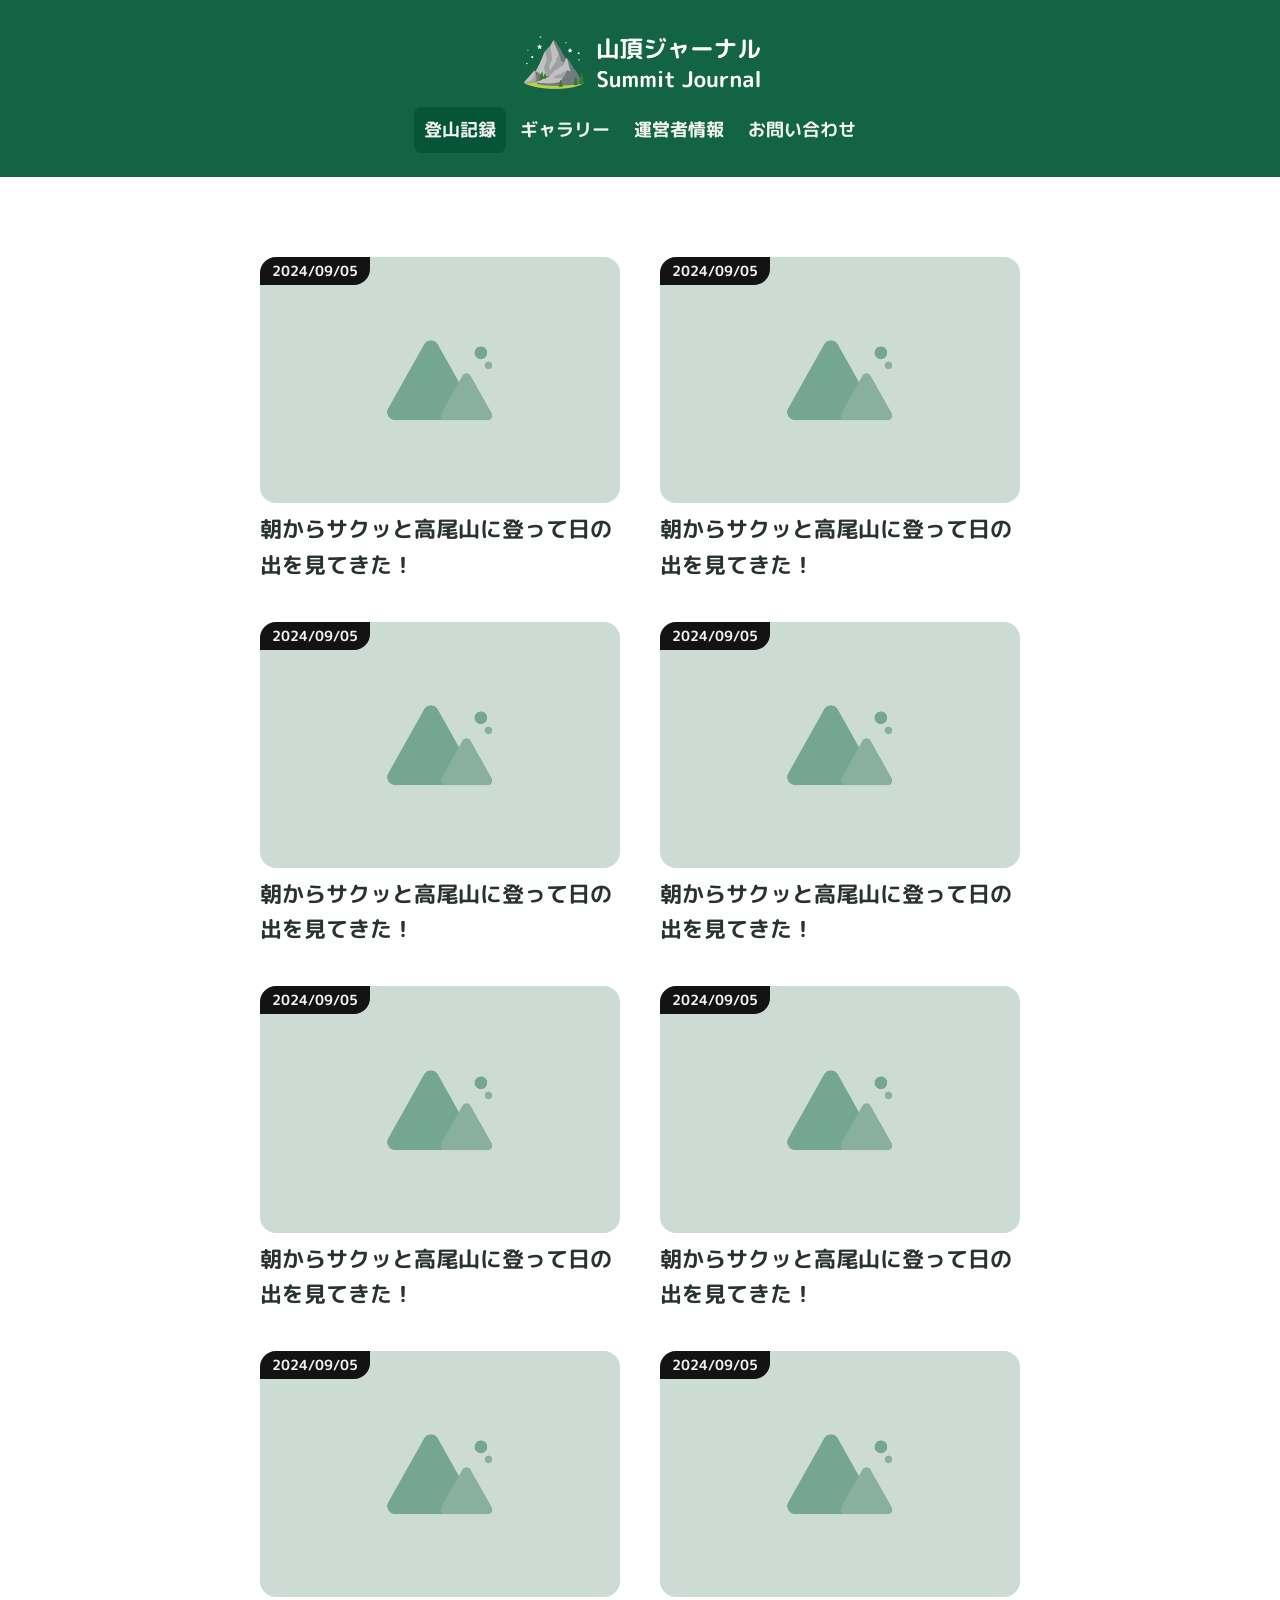
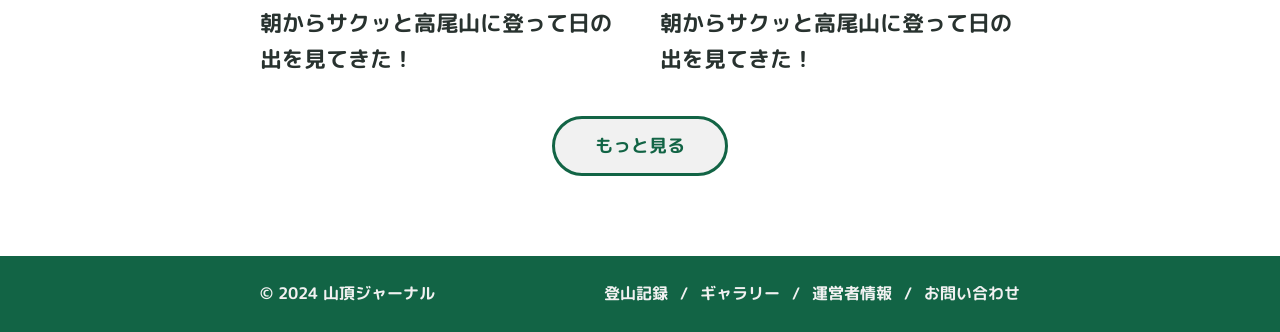
<file: index.html>
<!doctype html>
<html lang="ja">
  <head>
    <meta charset="utf-8" />
    <meta name="viewport" content="width=device-width,initial-scale=1" />
    <title>山頂ジャーナル - Summit Journal -</title>
    <meta name="description" content="山頂ジャーナル - Summit Journal -" />
    <meta name="format-detection" content="telephone=no" />

    <!-- favicon/webclipicon -->
    <link rel="icon" href="img/favicon.ico" />
    <link rel="apple-touch-icon" href="img/webclip.png" />

    <!-- ogp -->
    <meta property="og:site_name" content="山頂ジャーナル" />
    <meta property="og:url" content="https://www.example.com" />
    <meta property="og:type" content="website or article" />
    <meta property="og:title" content="山頂ジャーナル" />
    <meta property="og:description" content="山頂ジャーナル - Summit Journal -" />
    <meta property="og:image" content="img/ogp.png" />
    <meta property="og:locale" content="ja_JP" />
    <meta name="twitter:card" content="summary_large_image" />
    <meta name="twitter:description" content="山頂ジャーナル - Summit Journal -" />
    <meta name="twitter:image:src" content="img/ogp.png" />

    <!-- font -->
    <link rel="preconnect" href="https://fonts.googleapis.com" />
    <link rel="preconnect" href="https://fonts.gstatic.com" crossorigin />
    <link href="https://fonts.googleapis.com/css2?family=M+PLUS+Rounded+1c:wght@400;700&display=swap" rel="stylesheet" />

    <!-- css -->
    <link rel="stylesheet" href="css/reset.css" />
    <link rel="stylesheet" href="css/style.css" />
  </head>
  <body>
    <!-- header -->
    <header class="l-header">
      <div class="l-container">
        <h1 class="l-header-logo">
          <a href="index.html">
            <img src="img/logo.png" alt="山頂ジャーナル" width="240" height="59" decoding="async" />
            <span class="u-visually-hidden">山頂ジャーナル</span>
          </a>
        </h1>
      </div>
      <nav class="l-header-nav" aria-label="ヘッダーナビゲーション">
        <ul class="l-header-nav-list">
          <li class="l-header-nav-item l-header-nav-item--current"><a href="index.html">登山記録</a></li>
          <li class="l-header-nav-item"><a href="gallery.html">ギャラリー</a></li>
          <li class="l-header-nav-item"><a href="author.html">運営者情報</a></li>
          <li class="l-header-nav-item"><a href="contact.html">お問い合わせ</a></li>
        </ul>
      </nav>
    </header>

    <main class="l-container u-ptb">
      <div class="top-posts">
        <article class="c-post">
          <a href="single.html" class="c-post-link">
            <div class="c-post-thumbnail">
              <img src="img/post-thumbnail.png" alt="..." width="360" height="246" decoding="async" />
              <time datetime="2024-09-05" class="c-post-date">2024/09/05</time>
            </div>

            <h2 class="c-post-title">朝からサクッと高尾山に登って日の出を見てきた！</h2>
          </a>
        </article>
        <article class="c-post">
          <a href="single.html" class="c-post-link">
            <div class="c-post-thumbnail">
              <img src="img/post-thumbnail.png" alt="..." width="360" height="246" decoding="async" />
              <time datetime="2024-09-05" class="c-post-date">2024/09/05</time>
            </div>

            <h2 class="c-post-title">朝からサクッと高尾山に登って日の出を見てきた！</h2>
          </a>
        </article>
        <article class="c-post">
          <a href="single.html" class="c-post-link">
            <div class="c-post-thumbnail">
              <img src="img/post-thumbnail.png" alt="..." width="360" height="246" decoding="async" />
              <time datetime="2024-09-05" class="c-post-date">2024/09/05</time>
            </div>

            <h2 class="c-post-title">朝からサクッと高尾山に登って日の出を見てきた！</h2>
          </a>
        </article>
        <article class="c-post">
          <a href="single.html" class="c-post-link">
            <div class="c-post-thumbnail">
              <img src="img/post-thumbnail.png" alt="..." width="360" height="246" decoding="async" />
              <time datetime="2024-09-05" class="c-post-date">2024/09/05</time>
            </div>

            <h2 class="c-post-title">朝からサクッと高尾山に登って日の出を見てきた！</h2>
          </a>
        </article>
        <article class="c-post">
          <a href="single.html" class="c-post-link">
            <div class="c-post-thumbnail">
              <img src="img/post-thumbnail.png" alt="..." width="360" height="246" decoding="async" />
              <time datetime="2024-09-05" class="c-post-date">2024/09/05</time>
            </div>

            <h2 class="c-post-title">朝からサクッと高尾山に登って日の出を見てきた！</h2>
          </a>
        </article>
        <article class="c-post">
          <a href="single.html" class="c-post-link">
            <div class="c-post-thumbnail">
              <img src="img/post-thumbnail.png" alt="..." width="360" height="246" decoding="async" />
              <time datetime="2024-09-05" class="c-post-date">2024/09/05</time>
            </div>

            <h2 class="c-post-title">朝からサクッと高尾山に登って日の出を見てきた！</h2>
          </a>
        </article>
        <article class="c-post">
          <a href="single.html" class="c-post-link">
            <div class="c-post-thumbnail">
              <img src="img/post-thumbnail.png" alt="..." width="360" height="246" decoding="async" />
              <time datetime="2024-09-05" class="c-post-date">2024/09/05</time>
            </div>

            <h2 class="c-post-title">朝からサクッと高尾山に登って日の出を見てきた！</h2>
          </a>
        </article>
        <article class="c-post">
          <a href="single.html" class="c-post-link">
            <div class="c-post-thumbnail">
              <img src="img/post-thumbnail.png" alt="..." width="360" height="246" decoding="async" />
              <time datetime="2024-09-05" class="c-post-date">2024/09/05</time>
            </div>

            <h2 class="c-post-title">朝からサクッと高尾山に登って日の出を見てきた！</h2>
          </a>
        </article>
      </div>
      <div class="c-button top-button">
        <a href="" class="c-button-link">もっと見る</a>
      </div>
    </main>

    <!-- footer -->
    <footer class="l-footer">
      <div class="l-container l-footer-inner">
        <ul class="l-footer-list">
          <li class="l-footer-item"><a href="index.html">登山記録</a></li>
          <li class="l-footer-item"><a href="gallery.html">ギャラリー</a></li>
          <li class="l-footer-item"><a href="author.html">運営者情報</a></li>
          <li class="l-footer-item"><a href="contact.html">お問い合わせ</a></li>
        </ul>
        <small class="l-footer-copyright">&copy; 2024 山頂ジャーナル</small>
      </div>
    </footer>
  </body>
</html>
</file>
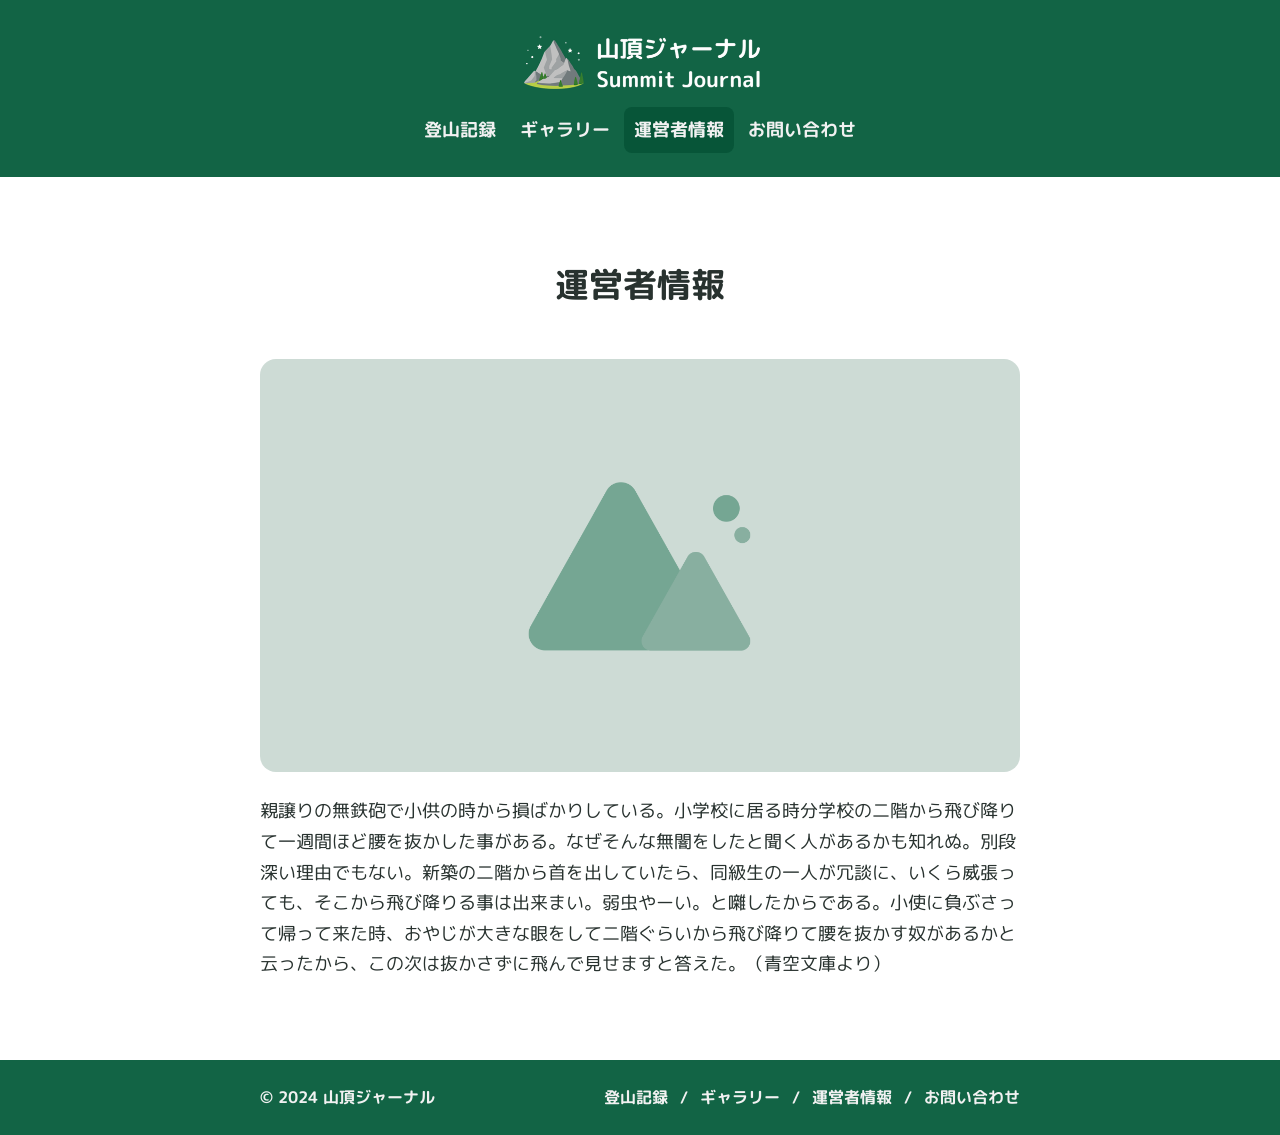
<file: author.html>
<!doctype html>
<html lang="ja">
  <head>
    <meta charset="utf-8" />
    <meta name="viewport" content="width=device-width,initial-scale=1" />
    <title>山頂ジャーナル - Summit Journal -</title>
    <meta name="description" content="山頂ジャーナル - Summit Journal -" />
    <meta name="format-detection" content="telephone=no" />

    <!-- favicon/webclipicon -->
    <link rel="icon" href="img/favicon.ico" />
    <link rel="apple-touch-icon" href="img/webclip.png" />

    <!-- ogp -->
    <meta property="og:site_name" content="山頂ジャーナル" />
    <meta property="og:url" content="https://www.example.com" />
    <meta property="og:type" content="website or article" />
    <meta property="og:title" content="山頂ジャーナル" />
    <meta property="og:description" content="山頂ジャーナル - Summit Journal -" />
    <meta property="og:image" content="img/ogp.png" />
    <meta property="og:locale" content="ja_JP" />
    <meta name="twitter:card" content="summary_large_image" />
    <meta name="twitter:description" content="山頂ジャーナル - Summit Journal -" />
    <meta name="twitter:image:src" content="img/ogp.png" />

    <!-- font -->
    <link rel="preconnect" href="https://fonts.googleapis.com" />
    <link rel="preconnect" href="https://fonts.gstatic.com" crossorigin />
    <link href="https://fonts.googleapis.com/css2?family=M+PLUS+Rounded+1c:wght@400;700&display=swap" rel="stylesheet" />

    <!-- css -->
    <link rel="stylesheet" href="css/reset.css" />
    <link rel="stylesheet" href="css/style.css" />
  </head>
  <body>
    <!-- header -->
    <header class="l-header">
      <div class="l-container">
        <p class="l-header-logo">
          <a href="index.html">
            <img src="img/logo.png" alt="山頂ジャーナル" width="240" height="59" decoding="async" />
            <span class="u-visually-hidden">山頂ジャーナル</span>
          </a>
        </p>
      </div>
      <nav class="l-header-nav" aria-label="ヘッダーナビゲーション">
        <ul class="l-header-nav-list">
          <li class="l-header-nav-item"><a href="index.html">登山記録</a></li>
          <li class="l-header-nav-item"><a href="gallery.html">ギャラリー</a></li>
          <li class="l-header-nav-item l-header-nav-item--current"><a href="author.html">運営者情報</a></li>
          <li class="l-header-nav-item"><a href="contact.html">お問い合わせ</a></li>
        </ul>
      </nav>
    </header>

    <main class="l-container u-ptb">
      <h1 class="c-title">運営者情報</h1>
      <div class="author-content u-mt">
        <img src="img/post-thumbnail.png" alt="..." width="342" height="186" decoding="async" />
        <div class="author-content-text">親譲りの無鉄砲で小供の時から損ばかりしている。小学校に居る時分学校の二階から飛び降りて一週間ほど腰を抜かした事がある。なぜそんな無闇をしたと聞く人があるかも知れぬ。別段深い理由でもない。新築の二階から首を出していたら、同級生の一人が冗談に、いくら威張っても、そこから飛び降りる事は出来まい。弱虫やーい。と囃したからである。小使に負ぶさって帰って来た時、おやじが大きな眼をして二階ぐらいから飛び降りて腰を抜かす奴があるかと云ったから、この次は抜かさずに飛んで見せますと答えた。（青空文庫より）</div>
      </div>
    </main>

    <!-- footer -->
    <footer class="l-footer">
      <div class="l-container l-footer-inner">
        <ul class="l-footer-list">
          <li class="l-footer-item"><a href="index.html">登山記録</a></li>
          <li class="l-footer-item"><a href="gallery.html">ギャラリー</a></li>
          <li class="l-footer-item"><a href="author.html">運営者情報</a></li>
          <li class="l-footer-item"><a href="contact.html">お問い合わせ</a></li>
        </ul>
        <small class="l-footer-copyright">&copy; 2024 山頂ジャーナル</small>
      </div>
    </footer>
  </body>
</html>
</file>
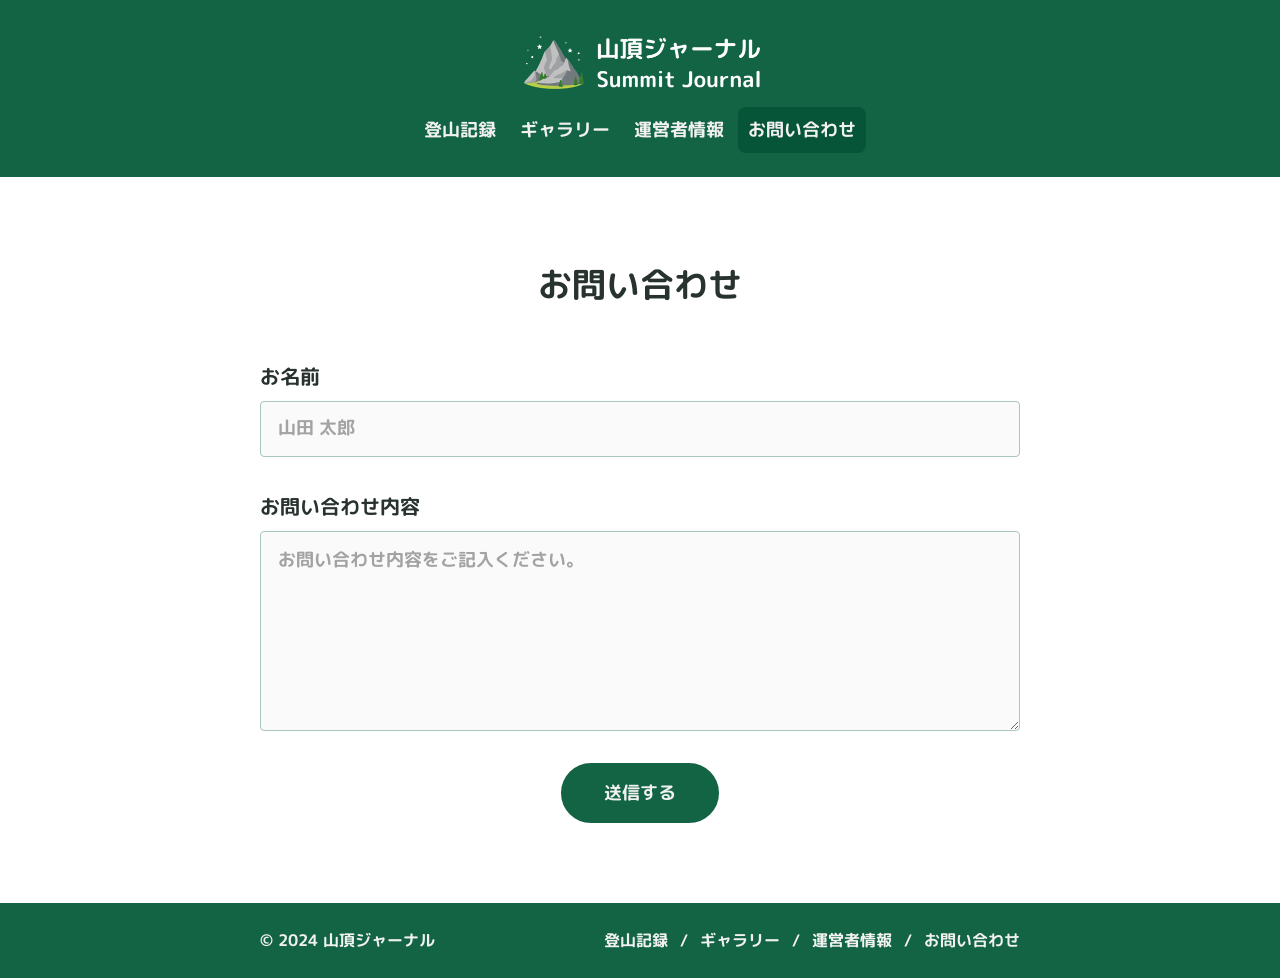
<file: contact.html>
<!doctype html>
<html lang="ja">
  <head>
    <meta charset="utf-8" />
    <meta name="viewport" content="width=device-width,initial-scale=1" />
    <title>山頂ジャーナル - Summit Journal -</title>
    <meta name="description" content="山頂ジャーナル - Summit Journal -" />
    <meta name="format-detection" content="telephone=no" />

    <!-- favicon/webclipicon -->
    <link rel="icon" href="img/favicon.ico" />
    <link rel="apple-touch-icon" href="img/webclip.png" />

    <!-- ogp -->
    <meta property="og:site_name" content="山頂ジャーナル" />
    <meta property="og:url" content="https://www.example.com" />
    <meta property="og:type" content="website or article" />
    <meta property="og:title" content="山頂ジャーナル" />
    <meta property="og:description" content="山頂ジャーナル - Summit Journal -" />
    <meta property="og:image" content="img/ogp.png" />
    <meta property="og:locale" content="ja_JP" />
    <meta name="twitter:card" content="summary_large_image" />
    <meta name="twitter:description" content="山頂ジャーナル - Summit Journal -" />
    <meta name="twitter:image:src" content="img/ogp.png" />

    <!-- font -->
    <link rel="preconnect" href="https://fonts.googleapis.com" />
    <link rel="preconnect" href="https://fonts.gstatic.com" crossorigin />
    <link href="https://fonts.googleapis.com/css2?family=M+PLUS+Rounded+1c:wght@400;700&display=swap" rel="stylesheet" />

    <!-- css -->
    <link rel="stylesheet" href="css/reset.css" />
    <link rel="stylesheet" href="css/style.css" />
  </head>
  <body>
    <!-- header -->
    <header class="l-header">
      <div class="l-container">
        <p class="l-header-logo">
          <a href="index.html">
            <img src="img/logo.png" alt="山頂ジャーナル" width="240" height="59" decoding="async" />
            <span class="u-visually-hidden">山頂ジャーナル</span>
          </a>
        </p>
      </div>
      <nav class="l-header-nav" aria-label="ヘッダーナビゲーション">
        <ul class="l-header-nav-list">
          <li class="l-header-nav-item"><a href="index.html">登山記録</a></li>
          <li class="l-header-nav-item"><a href="gallery.html">ギャラリー</a></li>
          <li class="l-header-nav-item"><a href="author.html">運営者情報</a></li>
          <li class="l-header-nav-item l-header-nav-item--current"><a href="contact.html">お問い合わせ</a></li>
        </ul>
      </nav>
    </header>

    <main class="l-container u-ptb">
      <h1 class="c-title">お問い合わせ</h1>

      <form action="" class="contact-form u-mt">
        <div class="contact-item">
          <label for="name" class="contact-label">お名前</label>
          <input id="name" type="text" class="contact-form-text" placeholder="山田 太郎" />
        </div>

        <div class="contact-item">
          <label for="contact-content" class="contact-label">お問い合わせ内容</label>
          <textarea name="contact-content" id="contact-content" class="contact-form-text contact-form-text--textarea contact-textarea" placeholder="お問い合わせ内容をご記入ください。"></textarea>
        </div>

        <div class="contact-button-wrap">
          <button class="c-button contact-button">送信する</button>
        </div>
      </form>
    </main>

    <!-- footer -->
    <footer class="l-footer">
      <div class="l-container l-footer-inner">
        <ul class="l-footer-list">
          <li class="l-footer-item"><a href="index.html">登山記録</a></li>
          <li class="l-footer-item"><a href="gallery.html">ギャラリー</a></li>
          <li class="l-footer-item"><a href="author.html">運営者情報</a></li>
          <li class="l-footer-item"><a href="contact.html">お問い合わせ</a></li>
        </ul>
        <small class="l-footer-copyright">&copy; 2024 山頂ジャーナル</small>
      </div>
    </footer>
  </body>
</html>
</file>
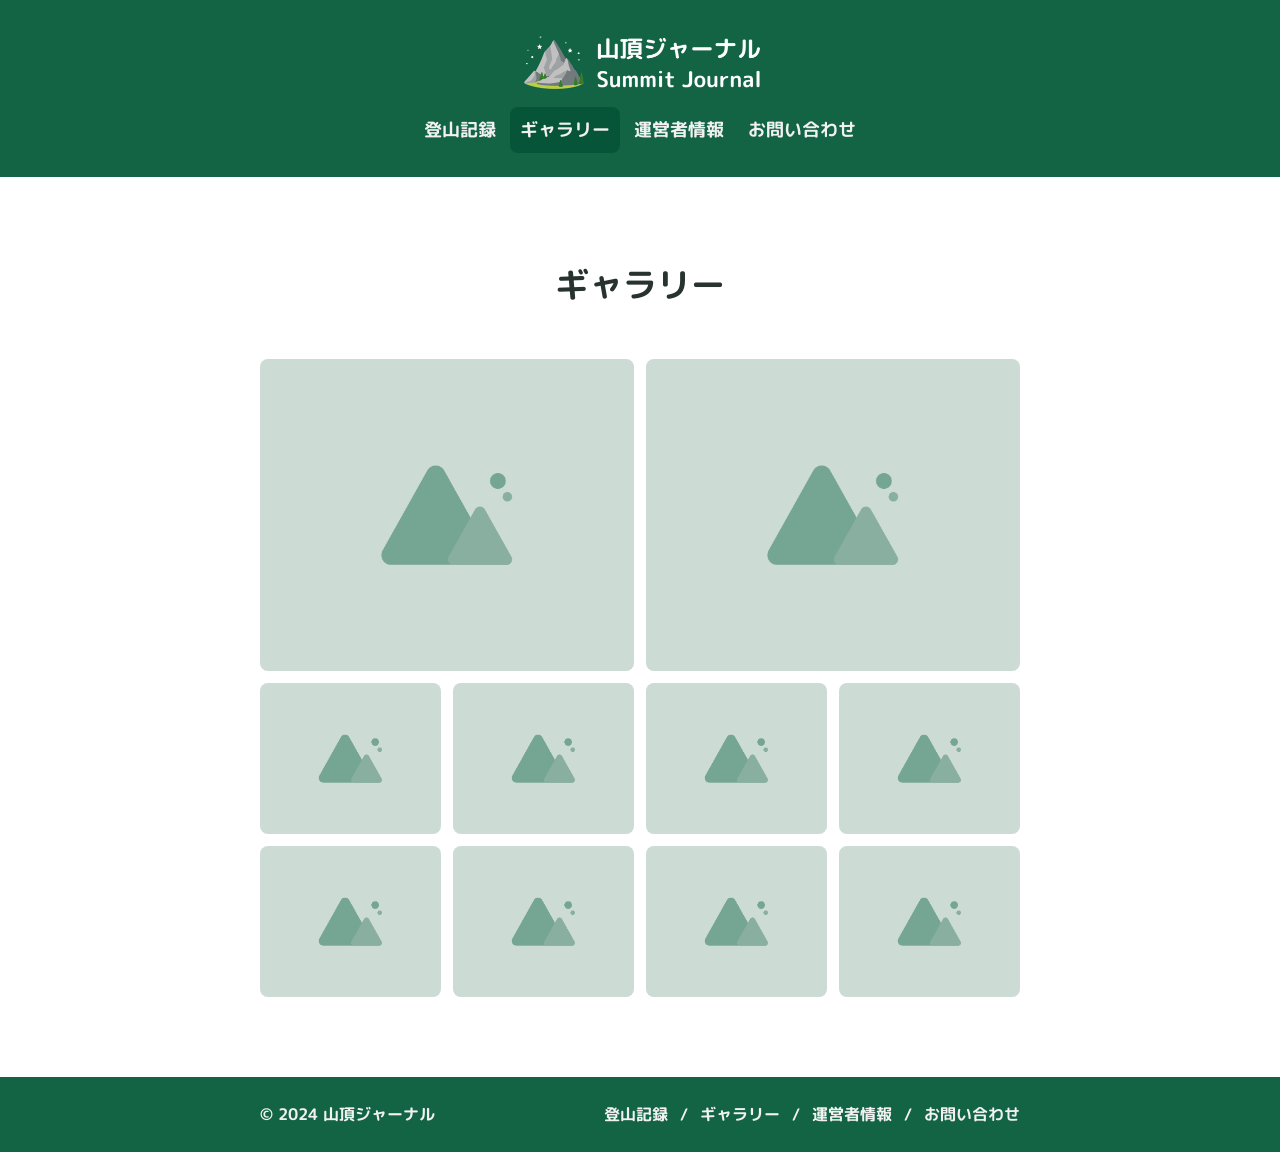
<file: gallery.html>
<!doctype html>
<html lang="ja">
  <head>
    <meta charset="utf-8" />
    <meta name="viewport" content="width=device-width,initial-scale=1" />
    <title>山頂ジャーナル - Summit Journal -</title>
    <meta name="description" content="山頂ジャーナル - Summit Journal -" />
    <meta name="format-detection" content="telephone=no" />

    <!-- favicon/webclipicon -->
    <link rel="icon" href="img/favicon.ico" />
    <link rel="apple-touch-icon" href="img/webclip.png" />

    <!-- ogp -->
    <meta property="og:site_name" content="山頂ジャーナル" />
    <meta property="og:url" content="https://www.example.com" />
    <meta property="og:type" content="website or article" />
    <meta property="og:title" content="山頂ジャーナル" />
    <meta property="og:description" content="山頂ジャーナル - Summit Journal -" />
    <meta property="og:image" content="img/ogp.png" />
    <meta property="og:locale" content="ja_JP" />
    <meta name="twitter:card" content="summary_large_image" />
    <meta name="twitter:description" content="山頂ジャーナル - Summit Journal -" />
    <meta name="twitter:image:src" content="img/ogp.png" />

    <!-- font -->
    <link rel="preconnect" href="https://fonts.googleapis.com" />
    <link rel="preconnect" href="https://fonts.gstatic.com" crossorigin />
    <link href="https://fonts.googleapis.com/css2?family=M+PLUS+Rounded+1c:wght@400;700&display=swap" rel="stylesheet" />

    <!-- css -->
    <link rel="stylesheet" href="css/reset.css" />
    <link rel="stylesheet" href="css/style.css" />
  </head>
  <body>
    <!-- header -->
    <header class="l-header">
      <div class="l-container">
        <p class="l-header-logo">
          <a href="index.html">
            <img src="img/logo.png" alt="山頂ジャーナル" width="240" height="59" decoding="async" />
            <span class="u-visually-hidden">山頂ジャーナル</span>
          </a>
        </p>
      </div>
      <nav class="l-header-nav" aria-label="ヘッダーナビゲーション">
        <ul class="l-header-nav-list">
          <li class="l-header-nav-item"><a href="index.html">登山記録</a></li>
          <li class="l-header-nav-item l-header-nav-item--current"><a href="gallery.html">ギャラリー</a></li>
          <li class="l-header-nav-item"><a href="author.html">運営者情報</a></li>
          <li class="l-header-nav-item"><a href="contact.html">お問い合わせ</a></li>
        </ul>
      </nav>
    </header>

    <main class="l-container u-ptb">
      <h1 class="c-title">ギャラリー</h1>
      <div class="gallery-content u-mt">
        <img src="img/post-thumbnail.png" alt="..." width="342" height="285" decoding="async" class="gallery-img gallery-img-1" />
        <img src="img/post-thumbnail.png" alt="..." width="342" height="285" decoding="async" class="gallery-img gallery-img-2" />

        <img src="img/post-thumbnail.png" alt="..." width="342" height="285" decoding="async" class="gallery-img" />
        <img src="img/post-thumbnail.png" alt="..." width="342" height="285" decoding="async" class="gallery-img" />
        <img src="img/post-thumbnail.png" alt="..." width="342" height="285" decoding="async" class="gallery-img" />
        <img src="img/post-thumbnail.png" alt="..." width="342" height="285" decoding="async" class="gallery-img" />
        <img src="img/post-thumbnail.png" alt="..." width="342" height="285" decoding="async" class="gallery-img" />
        <img src="img/post-thumbnail.png" alt="..." width="342" height="285" decoding="async" class="gallery-img" />
        <img src="img/post-thumbnail.png" alt="..." width="342" height="285" decoding="async" class="gallery-img" />
        <img src="img/post-thumbnail.png" alt="..." width="342" height="285" decoding="async" class="gallery-img" />
      </div>
    </main>
    <!-- footer -->
    <footer class="l-footer">
      <div class="l-container l-footer-inner">
        <ul class="l-footer-list">
          <li class="l-footer-item"><a href="index.html">登山記録</a></li>
          <li class="l-footer-item"><a href="gallery.html">ギャラリー</a></li>
          <li class="l-footer-item"><a href="author.html">運営者情報</a></li>
          <li class="l-footer-item"><a href="contact.html">お問い合わせ</a></li>
        </ul>
        <small class="l-footer-copyright">&copy; 2024 山頂ジャーナル</small>
      </div>
    </footer>
  </body>
</html>
</file>
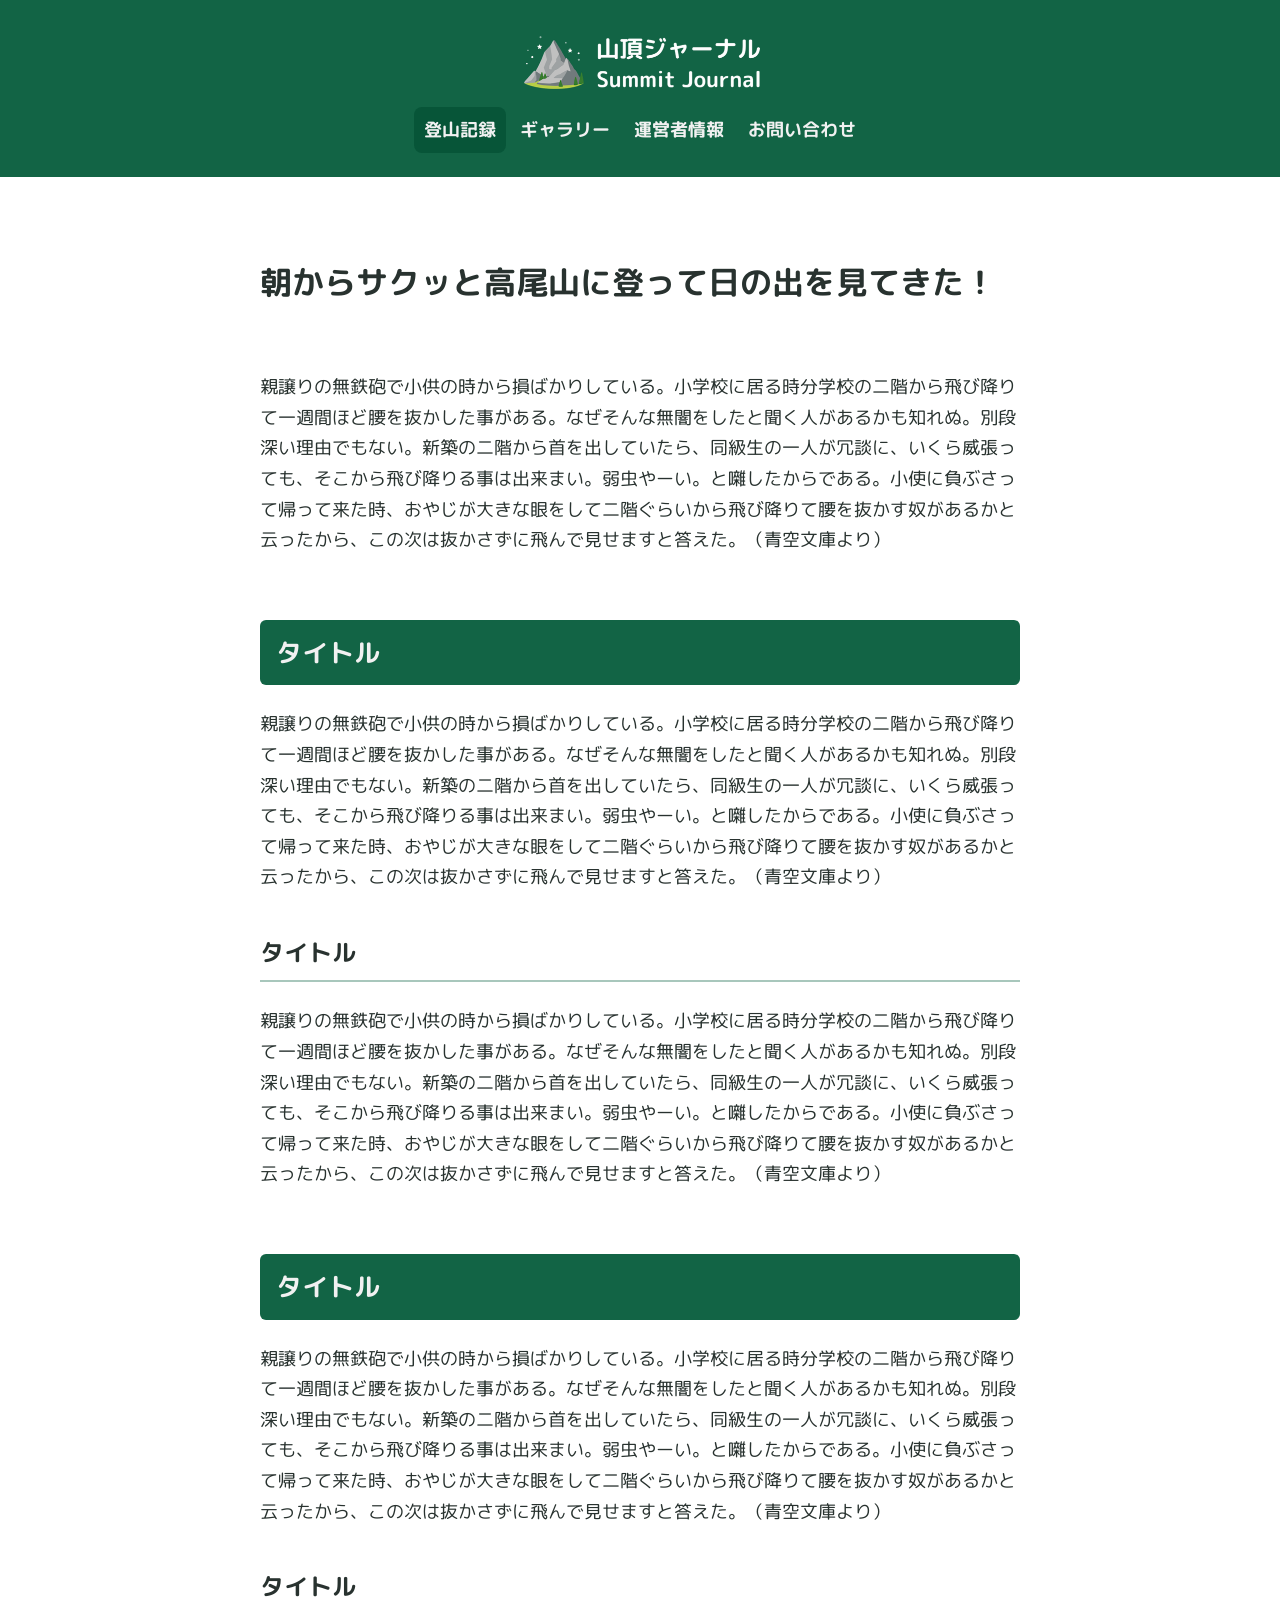
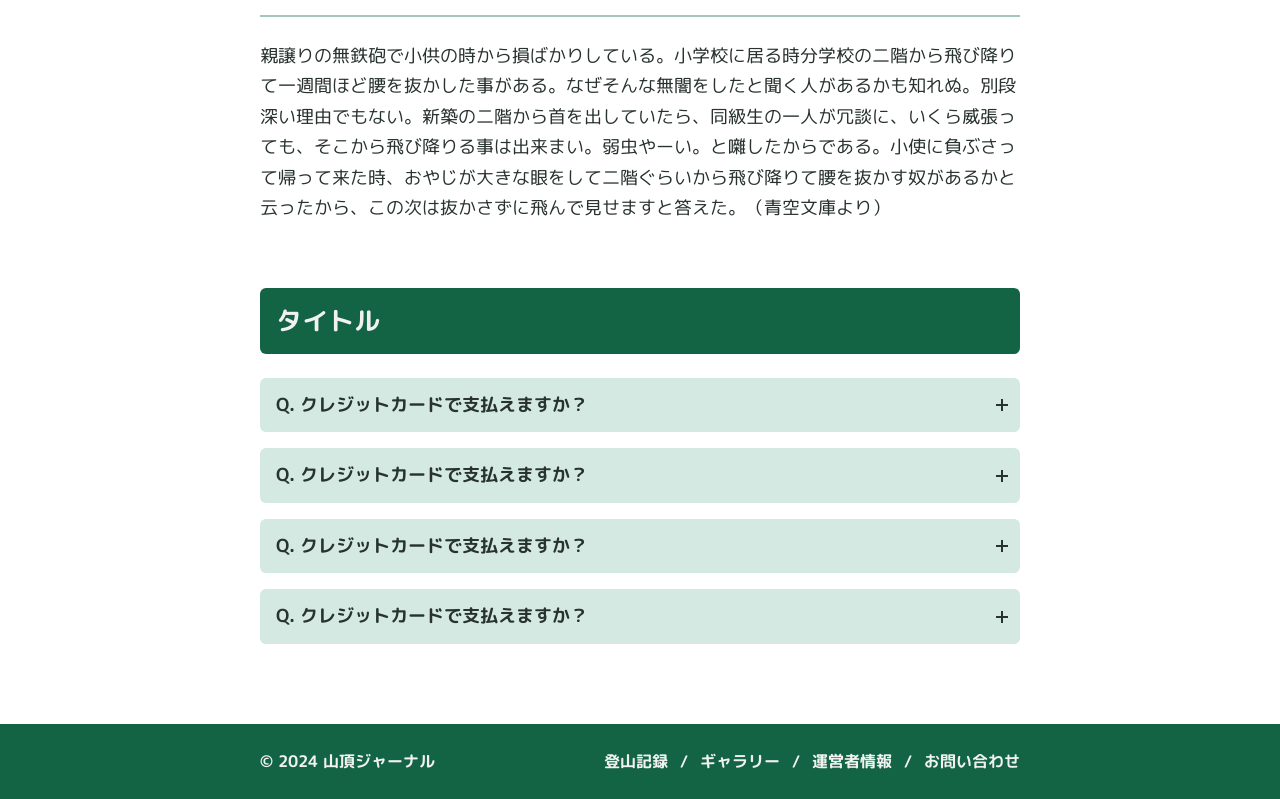
<file: single.html>
<!doctype html>
<html lang="ja">
  <head>
    <meta charset="utf-8" />
    <meta name="viewport" content="width=device-width,initial-scale=1" />
    <title>山頂ジャーナル - Summit Journal -</title>
    <meta name="description" content="山頂ジャーナル - Summit Journal -" />
    <meta name="format-detection" content="telephone=no" />

    <!-- favicon/webclipicon -->
    <link rel="icon" href="img/favicon.ico" />
    <link rel="apple-touch-icon" href="img/webclip.png" />

    <!-- ogp -->
    <meta property="og:site_name" content="山頂ジャーナル" />
    <meta property="og:url" content="https://www.example.com" />
    <meta property="og:type" content="website or article" />
    <meta property="og:title" content="山頂ジャーナル" />
    <meta property="og:description" content="山頂ジャーナル - Summit Journal -" />
    <meta property="og:image" content="img/ogp.png" />
    <meta property="og:locale" content="ja_JP" />
    <meta name="twitter:card" content="summary_large_image" />
    <meta name="twitter:description" content="山頂ジャーナル - Summit Journal -" />
    <meta name="twitter:image:src" content="img/ogp.png" />

    <!-- font -->
    <link rel="preconnect" href="https://fonts.googleapis.com" />
    <link rel="preconnect" href="https://fonts.gstatic.com" crossorigin />
    <link href="https://fonts.googleapis.com/css2?family=M+PLUS+Rounded+1c:wght@400;700&display=swap" rel="stylesheet" />

    <!-- css -->
    <link rel="stylesheet" href="css/reset.css" />
    <link rel="stylesheet" href="css/style.css" />
  </head>
  <body>
    <!-- header -->
    <header class="l-header">
      <div class="l-container">
        <p class="l-header-logo">
          <a href="index.html">
            <img src="img/logo.png" alt="山頂ジャーナル" width="240" height="59" decoding="async" />
            <span class="u-visually-hidden">山頂ジャーナル</span>
          </a>
        </p>
      </div>
      <nav class="l-header-nav" aria-label="ヘッダーナビゲーション">
        <ul class="l-header-nav-list">
          <li class="l-header-nav-item l-header-nav-item--current"><a href="index.html">登山記録</a></li>
          <li class="l-header-nav-item"><a href="gallery.html">ギャラリー</a></li>
          <li class="l-header-nav-item"><a href="author.html">運営者情報</a></li>
          <li class="l-header-nav-item"><a href="contact.html">お問い合わせ</a></li>
        </ul>
      </nav>
    </header>

    <main class="l-container u-ptb">
      <!-- single-article -->
      <article class="single-article">
        <h1 class="c-title single-title">朝からサクッと高尾山に登って日の出を見てきた！</h1>

        <div class="single-content">
          <p>親譲りの無鉄砲で小供の時から損ばかりしている。小学校に居る時分学校の二階から飛び降りて一週間ほど腰を抜かした事がある。なぜそんな無闇をしたと聞く人があるかも知れぬ。別段深い理由でもない。新築の二階から首を出していたら、同級生の一人が冗談に、いくら威張っても、そこから飛び降りる事は出来まい。弱虫やーい。と囃したからである。小使に負ぶさって帰って来た時、おやじが大きな眼をして二階ぐらいから飛び降りて腰を抜かす奴があるかと云ったから、この次は抜かさずに飛んで見せますと答えた。（青空文庫より）</p>

          <h2 class="single-title--level2">タイトル</h2>
          <p>親譲りの無鉄砲で小供の時から損ばかりしている。小学校に居る時分学校の二階から飛び降りて一週間ほど腰を抜かした事がある。なぜそんな無闇をしたと聞く人があるかも知れぬ。別段深い理由でもない。新築の二階から首を出していたら、同級生の一人が冗談に、いくら威張っても、そこから飛び降りる事は出来まい。弱虫やーい。と囃したからである。小使に負ぶさって帰って来た時、おやじが大きな眼をして二階ぐらいから飛び降りて腰を抜かす奴があるかと云ったから、この次は抜かさずに飛んで見せますと答えた。（青空文庫より）</p>

          <h3 class="single-title--level3">タイトル</h3>
          <p>親譲りの無鉄砲で小供の時から損ばかりしている。小学校に居る時分学校の二階から飛び降りて一週間ほど腰を抜かした事がある。なぜそんな無闇をしたと聞く人があるかも知れぬ。別段深い理由でもない。新築の二階から首を出していたら、同級生の一人が冗談に、いくら威張っても、そこから飛び降りる事は出来まい。弱虫やーい。と囃したからである。小使に負ぶさって帰って来た時、おやじが大きな眼をして二階ぐらいから飛び降りて腰を抜かす奴があるかと云ったから、この次は抜かさずに飛んで見せますと答えた。（青空文庫より）</p>

          <h2 class="single-title--level2">タイトル</h2>
          <p>親譲りの無鉄砲で小供の時から損ばかりしている。小学校に居る時分学校の二階から飛び降りて一週間ほど腰を抜かした事がある。なぜそんな無闇をしたと聞く人があるかも知れぬ。別段深い理由でもない。新築の二階から首を出していたら、同級生の一人が冗談に、いくら威張っても、そこから飛び降りる事は出来まい。弱虫やーい。と囃したからである。小使に負ぶさって帰って来た時、おやじが大きな眼をして二階ぐらいから飛び降りて腰を抜かす奴があるかと云ったから、この次は抜かさずに飛んで見せますと答えた。（青空文庫より）</p>

          <h3 class="single-title--level3">タイトル</h3>
          <p>親譲りの無鉄砲で小供の時から損ばかりしている。小学校に居る時分学校の二階から飛び降りて一週間ほど腰を抜かした事がある。なぜそんな無闇をしたと聞く人があるかも知れぬ。別段深い理由でもない。新築の二階から首を出していたら、同級生の一人が冗談に、いくら威張っても、そこから飛び降りる事は出来まい。弱虫やーい。と囃したからである。小使に負ぶさって帰って来た時、おやじが大きな眼をして二階ぐらいから飛び降りて腰を抜かす奴があるかと云ったから、この次は抜かさずに飛んで見せますと答えた。（青空文庫より）</p>

          <h2 class="single-title--level2">タイトル</h2>
          <div class="single-accordion">
            <details class="c-accordion-item">
              <summary class="c-accordion-item-question">Q. クレジットカードで支払えますか？</summary>
              <p class="c-accordion-item-answer">親譲りの無鉄砲で小供の時から損ばかりしている。小学校に居る時分学校の二階から飛び降りて一週間ほど腰を抜かした事がある。なぜそんな無闇をしたと聞く人があるかも知れぬ。別段深い理由でもない。</p>
            </details>
            <details class="c-accordion-item">
              <summary class="c-accordion-item-question">Q. クレジットカードで支払えますか？</summary>
              <p class="c-accordion-item-answer">親譲りの無鉄砲で小供の時から損ばかりしている。小学校に居る時分学校の二階から飛び降りて一週間ほど腰を抜かした事がある。なぜそんな無闇をしたと聞く人があるかも知れぬ。別段深い理由でもない。</p>
            </details>
            <details class="c-accordion-item">
              <summary class="c-accordion-item-question">Q. クレジットカードで支払えますか？</summary>
              <p class="c-accordion-item-answer">親譲りの無鉄砲で小供の時から損ばかりしている。小学校に居る時分学校の二階から飛び降りて一週間ほど腰を抜かした事がある。なぜそんな無闇をしたと聞く人があるかも知れぬ。別段深い理由でもない。</p>
            </details>
            <details class="c-accordion-item">
              <summary class="c-accordion-item-question">Q. クレジットカードで支払えますか？</summary>
              <p class="c-accordion-item-answer">親譲りの無鉄砲で小供の時から損ばかりしている。小学校に居る時分学校の二階から飛び降りて一週間ほど腰を抜かした事がある。なぜそんな無闇をしたと聞く人があるかも知れぬ。別段深い理由でもない。</p>
            </details>
          </div>
        </div>
      </article>
    </main>

    <!-- footer -->
    <footer class="l-footer">
      <div class="l-container l-footer-inner">
        <ul class="l-footer-list">
          <li class="l-footer-item"><a href="index.html">登山記録</a></li>
          <li class="l-footer-item"><a href="gallery.html">ギャラリー</a></li>
          <li class="l-footer-item"><a href="author.html">運営者情報</a></li>
          <li class="l-footer-item"><a href="contact.html">お問い合わせ</a></li>
        </ul>
        <small class="l-footer-copyright">&copy; 2024 山頂ジャーナル</small>
      </div>
    </footer>
  </body>
</html>
</file>
<file: css/style.css>
/*!
global > color
------------------------------
*/
:root {
  --color-base-text: #28322f;
  --color-black: #131313;
  --color-white: #f1f1f1;
  --color-primary: #126445;
  --color-primary-light: #a8c7bc;
  --color-primary-dark: #075538;
  --color-accordion: #d3e9e1;
  --color-gray: #fafafa;
  --color-placeholder: #a3a3a3;
}

/*!
global > content-width
------------------------------
*/
:root {
  --width-content: 760px;
}

/*!
global > font
------------------------------
*/
:root {
  --font-family: "M PLUS Rounded 1c", sans-serif;
}

/*!
foundation > base
------------------------------
*/
body {
  line-height: 1.7;
  font-size: 16px;
  font-family: var(--font-family);
  color: var(--color-base-text);
  font-weight: 400;
}
@media screen and (min-width: 768px) {
  body {
    font-size: 18px;
  }
}

/*!
utility
------------------------------
*/
.u-visually-hidden {
  position: absolute !important;
  white-space: nowrap !important;
  width: 1px !important;
  height: 1px !important;
  overflow: hidden !important;
  border: 0 !important;
  padding: 0 !important;
  clip: rect(0 0 0 0) !important;
  clip-path: inset(50%) !important;
  margin: -1px !important;
}

.u-ptb {
  padding: 64px 0;
}

@media screen and (min-width: 768px) {
  .u-ptb {
    padding: 80px 0;
  }
}

.u-mt {
  margin-top: 40px;
}

@media screen and (min-width: 768px) {
  .u-mt {
    margin-top: 48px;
  }
}

/*!
component > button
------------------------------
*/
.c-button {
  padding: 12px 40px;
  background-color: var(--color-white);
  color: var(--color-primary);
  border: 3px solid currentColor;
  font-weight: bold;
  border-radius: 100vh;
  display: block;
  width: fit-content;
  margin-inline: auto;
}

.c-button--contact {
  background-color: var(--color-primary);
  color: var(--color-white);
  border: 3px solid var(--color-primary);
}

/*!
component > title
------------------------------
*/
.c-title {
  font-size: 26px;
  font-weight: bold;
  line-height: 1.6;
  color: var(--color-base-text);
  text-align: center;
}

@media screen and (min-width: 768px) {
  .c-title {
    font-size: 34px;
  }
}

/*!
component > post
------------------------------
*/
.c-post-thumbnail {
  position: relative;
}

.c-post-thumbnail img {
  border-radius: 16px;
  aspect-ratio: 342/234;
  object-fit: cover;
}

.c-post-date {
  position: absolute;
  top: 0;
  left: 0;
  background-color: var(--color-black);
  color: var(--color-white);
  font-size: 14px;
  font-weight: bold;
  border-radius: 16px 0 16px;
  padding: 2px 12px;
}

.c-post-title {
  font-size: 20px;
  font-weight: bold;
  line-height: 1.6;
  margin-top: 8px;
}

@media screen and (min-width: 768px) {
  .c-post-title {
    font-size: 22px;
  }
}

/*!
component > accordion
------------------------------
*/
.c-accordion-item {
}

.c-accordion-item-question {
  background-color: var(--color-accordion);
  padding: 12px 12px 12px 16px;
  font-weight: bold;
  display: grid;
  grid-template-columns: auto 12px;
  align-items: center;
  gap: 8px;
  border-radius: 6px;
}

.c-accordion-item-question::after {
  content: "";
  display: inline-block;
  width: 12px;
  aspect-ratio: 1 / 1;
  background-image: url(../img/icon-plus.svg);
  background-size: contain;
  background-repeat: no-repeat;
  background-position: center;
}

.c-accordion-item-answer {
  padding-top: 10px;
}

/*!
layout > container
------------------------------
*/

.l-container {
  width: min(90%, var(--width-content));
  margin-inline: auto;
}

/*!
layout > header
------------------------------
*/

.l-header {
  background-color: var(--color-primary);
  padding: 32px 8px 24px;
}

.l-header-logo {
  width: 180px;
  margin-inline: auto;
}

@media screen and (min-width: 768px) {
  .l-header-logo {
    width: 240px;
  }
}

.l-header-nav {
  padding-top: 16px;
  /* headerのpadding分を打ち消して、スクロール可能な範囲を画面幅いっぱいにする */
  margin-inline: -8px;
}

.l-header-nav-list {
  display: flex;
  gap: 4px;
  overflow-x: auto;
  /* l-containerと同じ位置に最初/最後の項目が揃うようにする余白 */
  padding-inline: calc((100% - min(90%, var(--width-content))) / 4);

  -webkit-overflow-scrolling: touch;
  -ms-overflow-style: none;
  scrollbar-width: none;
}

@media screen and (min-width: 500px) {
  .l-header-nav-list {
    justify-content: center;
  }
}

.l-header-nav-list::-webkit-scrollbar {
  display: none;
}

.l-header-nav-item {
  color: var(--color-white);
  font-weight: bold;
  padding: 8px 10px;
  border-radius: 8px;
  white-space: nowrap;
}

.l-header-nav-item--current {
  background-color: var(--color-primary-dark);
}

/*!
layout > footer
------------------------------
*/

.l-footer {
  background-color: var(--color-primary);
  padding-block: 40px;
  color: var(--color-white);
  font-weight: bold;
}

@media screen and (min-width: 768px) {
  .l-footer {
    padding-block: 24px;
  }
}

.l-footer-inner {
  display: flex;
  flex-direction: column;
  justify-content: center;
  gap: 24px;
}

@media screen and (min-width: 768px) {
  .l-footer-inner {
    display: flex;
    flex-direction: row-reverse;
    justify-content: space-between;
    align-items: center;
  }
}

.l-footer-list {
  display: flex;
  justify-content: center;
  flex-wrap: wrap;
}

.l-footer-item {
  white-space: nowrap;
  font-size: 16px;
}

.l-footer-item:not(:last-child)::after {
  content: "/";
  display: inline-block;
  margin: 0 12px;
}

.l-footer-copyright {
  font-size: 14px;
  text-align: center;
}

@media screen and (min-width: 768px) {
  .l-footer-copyright {
    font-size: 16px;
  }
}

/*!
page > top
------------------------------
*/
.top-posts {
  display: grid;
  grid-template-columns: repeat(1, 1fr);
  gap: 40px;
}

@media screen and (min-width: 768px) {
  .top-posts {
    grid-template-columns: repeat(2, 1fr);
  }
}

.top-button {
  margin-top: 40px;
  text-align: center;
}

/*!
page > single
------------------------------
*/

.single-title {
  text-align: left;
}

@media screen and (min-width: 768px) {
  .single-title {
    font-size: 32px;
  }
}

.single-content {
  margin-top: 48px;
}

@media screen and (min-width: 768px) {
  .single-content {
    margin-top: 64px;
  }
}

.single-title--level2,
.single-title--level3 {
  font-weight: bold;
  margin-bottom: 24px;
  line-height: 1.6;
}

.single-title--level2 {
  margin-top: 48px;
  background-color: var(--color-primary);
  color: var(--color-white);
  font-size: 20px;
  padding: 12px 16px;
  border-radius: 6px;
}

@media screen and (min-width: 768px) {
  .single-title--level2 {
    margin-top: 64px;
    font-size: 26px;
  }
}

.single-title--level3 {
  margin-top: 32px;
  font-size: 18px;
  color: var(--color-base-text);
  border-bottom: 2px solid var(--color-primary-light);
  padding-bottom: 9px;
}

@media screen and (min-width: 768px) {
  .single-title--level3 {
    margin-top: 40px;
    font-size: 24px;
  }
}

.single-accordion {
  display: flex;
  flex-direction: column;
  gap: 16px;
}

/*!
page > gallery
------------------------------
*/
.gallery-content {
  display: grid;
  grid-template-columns: repeat(1, 1fr);
  gap: 12px;
}

@media screen and (min-width: 768px) {
  .gallery-content {
    grid-template-columns: repeat(4, 1fr);
  }
}

.gallery-img {
  aspect-ratio: 342/285;
  border-radius: 8px;
  object-fit: cover;
}

@media screen and (min-width: 768px) {
  .gallery-img-1 {
    grid-column: span 2 / span 2;
  }

  .gallery-img-2 {
    grid-column: span 2 / span 2;
  }
}

/*!
page > author
------------------------------
*/

.author-content img {
  aspect-ratio: 342/186;
  object-fit: cover;
  border-radius: 16px;
}

@media screen and (min-width: 768px) {
  .author-content img {
    aspect-ratio: 760/413;
  }
}
.author-content-text {
  margin-top: 24px;
}

/*!
page > contact
------------------------------
*/
.contact-form {
  display: flex;
  flex-direction: column;
  gap: 32px;
}

.contact-item {
  display: flex;
  flex-direction: column;
  gap: 8px;
}

.contact-label {
  font-size: 18px;
  font-weight: bold;
}

@media screen and (min-width: 768px) {
  .contact-label {
    font-size: 20px;
  }
}

.contact-form-text {
  border: 1px solid var(--color-primary-light);
  background-color: var(--color-gray);
  padding: 13px 17px;
  font-size: 16px;
  width: 100%;
  outline: none;
  border-radius: 4px;
}

.contact-form-text::placeholder {
  color: var(--color-placeholder);
  font-weight: bold;
  font-size: 16px;
}

@media screen and (min-width: 768px) {
  .contact-form-text::placeholder {
    font-size: 18px;
  }
}

.contact-form-text--textarea {
  field-sizing: content;
}

.contact-textarea {
  height: 200px;
}
.contact-button {
  color: var(--color-white);
  background-color: var(--color-primary);
  border: 3px solid var(--color-primary);
}
</file>
